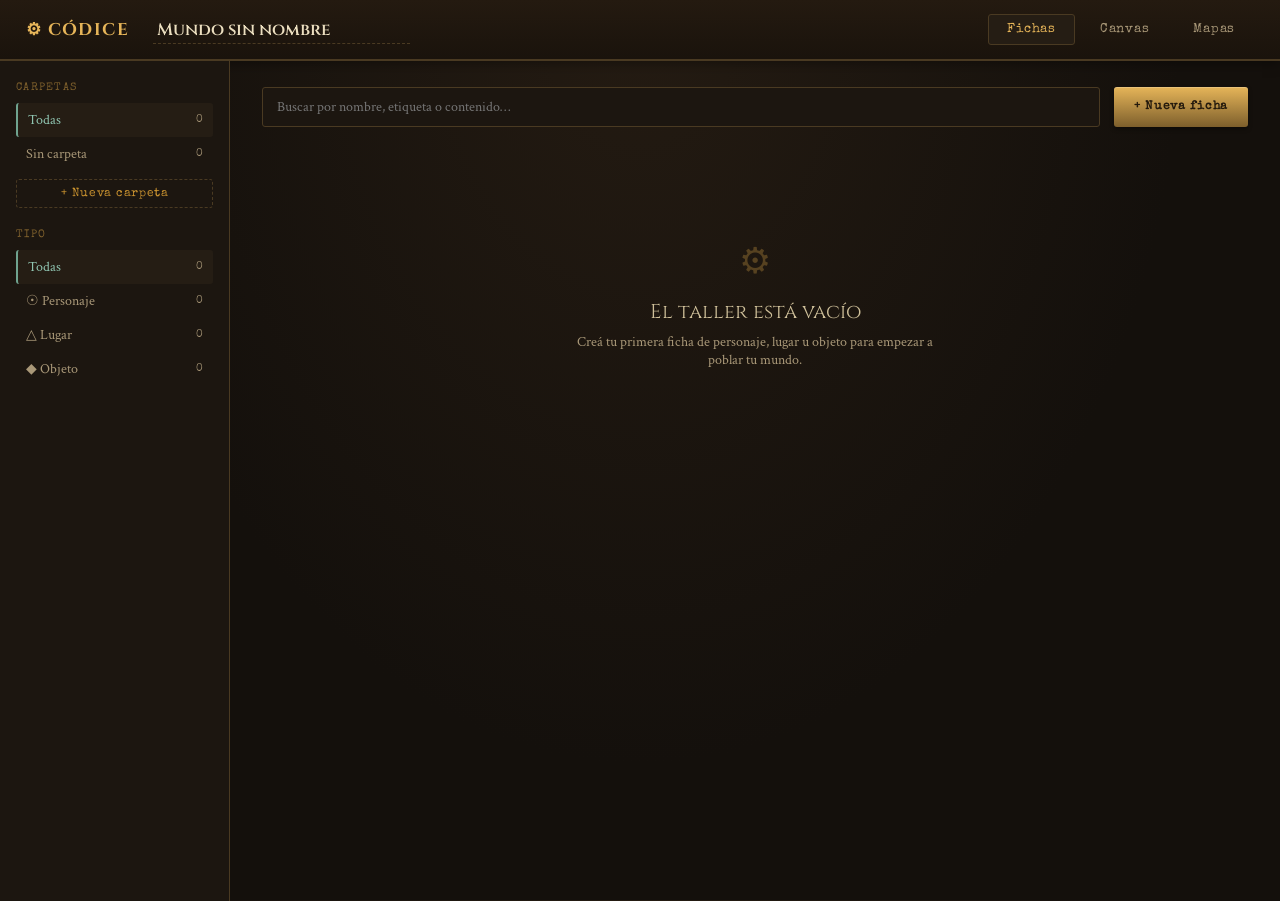
<file: old-versions/codex-mundo.html>
<!DOCTYPE html>
<html lang="es">
<head>
<meta charset="UTF-8">
<meta name="viewport" content="width=device-width, initial-scale=1.0">
<title>Códice</title>
<style>
@import url('https://fonts.googleapis.com/css2?family=Cinzel:wght@500;600;700&family=Crimson+Text:ital,wght@0,400;0,600;1,400&family=Special+Elite&display=swap');

:root{
  --bg-deep: #14100c;
  --bg-panel: #1c1610;
  --bg-panel-raised: #251d14;
  --bg-panel-hover: #2c2216;
  --brass: #c9922f;
  --brass-bright: #e6b559;
  --brass-dim: #7d5f2c;
  --verdigris: #6fa38f;
  --verdigris-bright: #8fc4b0;
  --parchment: #ecdfc0;
  --parchment-dim: #cfc09a;
  --ink: #2b2018;
  --text: #e8dcc0;
  --text-dim: #a4937096;
  --text-dim2: #a99878;
  --border-brass: #4a3a22;
  --danger: #c1604a;
  --danger-bright: #e07b62;
}
*{box-sizing:border-box; margin:0; padding:0;}
html,body{height:100%;}
body{
  background:
    radial-gradient(ellipse at top, #241b12 0%, #14100c 60%);
  color: var(--text);
  font-family: 'Crimson Text', serif;
  font-size: 16px;
  min-height:100vh;
  overflow-x:hidden;
}
::-webkit-scrollbar{ width:10px; height:10px; }
::-webkit-scrollbar-track{ background: var(--bg-deep); }
::-webkit-scrollbar-thumb{ background: var(--border-brass); border-radius:6px; }

button{ font-family:'Special Elite', monospace; cursor:pointer; }
input, select, textarea{ font-family:'Crimson Text', serif; }

.riveted{ position:relative; }
.riveted::before, .riveted::after{
  content:''; position:absolute; width:5px; height:5px; border-radius:50%;
  background: radial-gradient(circle at 35% 35%, #f0d190, var(--brass-dim));
  box-shadow: 0 0 2px rgba(0,0,0,0.6);
}
.riveted::before{ top:7px; left:7px; }
.riveted::after{ top:7px; right:7px; }

/* TOPBAR */
.topbar{
  display:flex; align-items:center; gap:24px;
  padding: 14px 26px;
  background: linear-gradient(180deg, #241a10, #1a130c);
  border-bottom: 2px solid var(--border-brass);
  box-shadow: 0 2px 12px rgba(0,0,0,0.4);
}
.brand-mark{
  font-family:'Cinzel', serif; font-weight:700; font-size:17px;
  color: var(--brass-bright); letter-spacing:0.08em;
  display:flex; align-items:center; gap:8px;
}
.world-name-input{
  background:transparent; border:none; border-bottom:1px dashed var(--border-brass);
  color: var(--parchment); font-family:'Cinzel', serif; font-size:17px; font-weight:600;
  padding:2px 4px; min-width:160px;
}
.world-name-input:focus{ outline:none; border-bottom-color: var(--verdigris); }
.main-tabs{ display:flex; gap:6px; margin-left:auto; }
.tab{
  background: transparent; border: 1px solid transparent; color: var(--text-dim2);
  padding: 8px 18px; border-radius: 3px; font-size:12.5px; letter-spacing:0.06em;
}
.tab:hover{ color: var(--parchment); }
.tab.active{
  background: var(--bg-panel-raised); border-color: var(--border-brass); color: var(--brass-bright);
}

/* VIEWS */
.view{ display:none; min-height: calc(100vh - 60px); }
.view.active{ display:flex; }

/* RAIL (shared) */
.rail{
  width: 230px; flex-shrink:0; background: var(--bg-panel);
  border-right: 1px solid var(--border-brass); padding: 22px 16px; display:flex; flex-direction:column; gap:22px;
}
.rail-title{
  font-family:'Special Elite', monospace; font-size:10.5px; letter-spacing:0.12em; text-transform:uppercase;
  color: var(--brass-dim); margin-bottom:10px;
}
.rail-item{
  display:flex; align-items:center; justify-content:space-between; gap:6px;
  padding: 8px 10px; border-radius:3px; font-size:14px; color: var(--text-dim2); cursor:pointer;
}
.rail-item:hover{ background: var(--bg-panel-hover); color: var(--parchment); }
.rail-item.active{ background: var(--bg-panel-raised); color: var(--verdigris-bright); border-left:2px solid var(--verdigris); }
.rail-item .icon-btn{ opacity:0; font-size:11px; color: var(--text-dim2); padding:2px 4px; }
.rail-item:hover .icon-btn{ opacity:0.7; }
.icon-btn:hover{ opacity:1 !important; color: var(--brass-bright) !important; }
.rail-btn{
  background: transparent; border: 1px dashed var(--border-brass); color: var(--brass);
  padding: 8px 10px; border-radius:3px; font-size:11.5px; letter-spacing:0.05em;
}
.rail-btn:hover{ border-color: var(--brass); background: rgba(201,146,47,0.08); }
.rail-count{ font-size:10.5px; color: var(--text-dim2); font-family:'Special Elite',monospace; }

/* BUTTONS */
.btn-brass{
  background: linear-gradient(180deg, var(--brass-bright), var(--brass-dim));
  color: #241a0d; border:none; padding: 10px 20px; border-radius:3px;
  font-size:12px; letter-spacing:0.06em; font-weight:bold;
  box-shadow: 0 1px 0 rgba(255,255,255,0.2) inset, 0 2px 4px rgba(0,0,0,0.4);
}
.btn-brass:hover{ filter: brightness(1.08); }
.btn-ghost{
  background: transparent; border:1px solid var(--border-brass); color: var(--text-dim2);
  padding: 10px 18px; border-radius:3px; font-size:12px;
}
.btn-ghost:hover{ color: var(--parchment); border-color: var(--brass-dim); }
.btn-delete{
  background: transparent; border:1px solid rgba(193,96,74,0.5); color: var(--danger-bright);
  padding: 10px 18px; border-radius:3px; font-size:12px;
}
.btn-delete:hover{ background: rgba(193,96,74,0.12); }
.mode-btn{
  background: var(--bg-panel-raised); border:1px solid var(--border-brass); color: var(--text-dim2);
  padding: 8px 14px; border-radius:3px; font-size:12px;
}
.mode-btn.active{ color: var(--verdigris-bright); border-color: var(--verdigris); }

/* ===== FICHAS VIEW ===== */
#view-fichas{ flex:1; }
.fichas-main{ flex:1; padding: 26px 32px 60px; }
.fichas-toolbar{ display:flex; gap:14px; margin-bottom:22px; }
.search-input{
  flex:1; background: var(--bg-panel); border:1px solid var(--border-brass); border-radius:3px;
  padding: 10px 14px; color: var(--text); font-size:14px;
}
.search-input:focus{ outline:none; border-color: var(--verdigris); }
.cards-grid{ display:grid; grid-template-columns: repeat(auto-fill, minmax(230px,1fr)); gap:18px; }

.ficha-card{
  background: var(--bg-panel-raised); border:1px solid var(--border-brass); border-radius:4px;
  overflow:hidden; cursor:pointer; transition: transform 0.12s, box-shadow 0.12s;
}
.ficha-card:hover{ transform: translateY(-3px); box-shadow: 0 6px 16px rgba(0,0,0,0.4); }
.ficha-cover{
  height:110px; background: linear-gradient(135deg,#2c2216,#1c1610);
  background-size:cover; background-position:center;
  display:flex; align-items:center; justify-content:center; color: var(--border-brass); font-size:22px;
  border-bottom: 1px solid var(--border-brass);
}
.ficha-body{ padding: 14px 16px 16px; }
.ficha-type{ font-family:'Special Elite',monospace; font-size:10px; letter-spacing:0.1em; text-transform:uppercase; color: var(--type-color, var(--verdigris)); margin-bottom:6px; }
.ficha-name{ font-family:'Cinzel', serif; font-size:16.5px; font-weight:600; color: var(--parchment); margin-bottom:6px; }
.ficha-summary{ font-size:13px; color: var(--text-dim2); line-height:1.5; display:-webkit-box; -webkit-line-clamp:2; line-clamp:2; -webkit-box-orient:vertical; overflow:hidden; }
.ficha-tags{ margin-top:10px; display:flex; flex-wrap:wrap; gap:5px; }
.tag-pill{ font-family:'Special Elite',monospace; font-size:9.5px; color: var(--text-dim2); border:1px solid var(--border-brass); padding:2px 7px; border-radius:8px; }

.empty{ text-align:center; padding: 90px 20px; color: var(--text-dim2); margin:auto; }
.empty .glyph{ font-size:36px; margin-bottom:12px; opacity:0.6; color: var(--brass-dim); }
.empty .title{ font-family:'Cinzel', serif; font-size:20px; color: var(--parchment-dim); margin-bottom:8px; }
.empty .sub{ font-size:14px; max-width:380px; margin:0 auto; }

/* ===== WORKSPACE (ficha editor) ===== */
.workspace-overlay{
  position:fixed; inset:0; background: rgba(8,6,4,0.72); z-index:60;
  display:none; align-items:flex-start; justify-content:center; overflow-y:auto; padding: 30px 16px;
}
.workspace-overlay.open{ display:flex; }
.workspace{
  background: var(--parchment); color: var(--ink); width:min(760px,96vw); border-radius:6px;
  position:relative; box-shadow: 0 20px 60px rgba(0,0,0,0.5);
}
.ws-close{
  position:absolute; top:16px; right:18px; background:rgba(0,0,0,0.06); border:none; width:30px;height:30px;
  border-radius:50%; font-size:16px; color: var(--ink); z-index:2;
}
.ws-close:hover{ background:rgba(0,0,0,0.12); }
.ws-cover{
  height:200px; background-size:cover; background-position:center;
  background-color:#d8c8a0; border-radius:6px 6px 0 0;
  display:flex; align-items:center; justify-content:center; position:relative; overflow:hidden;
}
.ws-cover .cover-hint{ font-family:'Special Elite',monospace; font-size:12px; color:#6b6350; background:rgba(255,255,255,0.55); padding:6px 12px; border-radius:12px; }
.ws-cover input[type=file]{ display:none; }
.ws-header{ padding: 22px 32px 6px; }
.ws-name-input{
  width:100%; font-family:'Cinzel', serif; font-size:27px; font-weight:600; background:transparent; border:none;
  border-bottom:2px solid rgba(43,32,24,0.15); padding:4px 0; color: var(--ink);
}
.ws-name-input:focus{ outline:none; border-color: var(--verdigris); }
.ws-meta-row{ display:flex; gap:10px; margin: 14px 0; flex-wrap:wrap; }
.ws-meta-row select, .ws-meta-row input{
  background: rgba(255,255,255,0.55); border:1px solid rgba(43,32,24,0.18); border-radius:4px; padding:8px 10px; font-size:13.5px; color: var(--ink);
}
.ws-meta-row select{ flex:0 0 auto; }
.ws-meta-row input{ flex:1; min-width:160px; }
.ws-summary{
  width:100%; background: rgba(255,255,255,0.4); border:1px solid rgba(43,32,24,0.15); border-radius:4px;
  padding:10px 12px; font-size:14.5px; min-height:52px; resize:vertical; color: var(--ink);
}
.ws-toolbar{ padding: 4px 32px; display:flex; gap:8px; }
.ws-toolbar button{
  background: rgba(43,32,24,0.06); border:1px solid rgba(43,32,24,0.15); color: var(--ink);
  padding: 6px 12px; border-radius:4px; font-size:11.5px;
}
.ws-toolbar button:hover{ background: rgba(43,32,24,0.12); }
.ws-content{
  margin: 14px 32px 0; min-height:220px; padding:14px; background: rgba(255,255,255,0.35);
  border:1px solid rgba(43,32,24,0.15); border-radius:4px; font-size:15.5px; line-height:1.6;
}
.ws-content:focus{ outline:none; border-color: var(--verdigris); }
.ws-content img{ max-width:100%; border-radius:4px; margin:8px 0; display:block; }
.ws-actions{
  display:flex; justify-content:space-between; align-items:center; padding: 20px 32px 28px; margin-top:10px;
  border-top:1px solid rgba(43,32,24,0.12);
}

/* ===== CANVAS VIEW ===== */
#view-canvas{ flex-direction:column; width:100%; }
.canvas-toolbar{
  display:flex; align-items:center; gap:10px; padding: 12px 20px;
  background: var(--bg-panel); border-bottom:1px solid var(--border-brass);
}
.hint{ font-size:11.5px; color: var(--text-dim2); font-family:'Special Elite',monospace; margin-left:auto; }
.canvas-viewport{
  flex:1; overflow:hidden; position:relative; cursor:grab;
  background-color: #1a140e;
  background-image:
    linear-gradient(rgba(201,146,47,0.06) 1px, transparent 1px),
    linear-gradient(90deg, rgba(201,146,47,0.06) 1px, transparent 1px);
  background-size: 34px 34px;
}
.canvas-viewport.panning{ cursor:grabbing; }
.canvas-inner{ position:absolute; top:0; left:0; width:4000px; height:3000px; transform-origin: 0 0; }
.canvas-edges{ position:absolute; top:0; left:0; width:100%; height:100%; overflow:visible; pointer-events:none; }
.canvas-edges line{ stroke: var(--brass-dim); stroke-width:2; }
.canvas-edges circle.edge-del{ fill:#1c1610; stroke:var(--danger); stroke-width:1.5; pointer-events:all; cursor:pointer; }
.canvas-edges text{ fill: var(--parchment-dim); font-family:'Special Elite',monospace; font-size:11px; }
.canvas-node{
  position:absolute; width:170px; background: var(--bg-panel-raised); border:1px solid var(--border-brass);
  border-radius:4px; padding:10px 12px; user-select:none; cursor:grab;
  box-shadow: 0 3px 10px rgba(0,0,0,0.35);
}
.canvas-node.connecting-src{ border-color: var(--verdigris); box-shadow: 0 0 0 2px rgba(111,163,143,0.4); }
.canvas-node .node-del{
  position:absolute; top:-8px; right:-8px; width:20px; height:20px; border-radius:50%;
  background: var(--bg-deep); border:1px solid var(--danger); color: var(--danger-bright);
  font-size:11px; display:flex; align-items:center; justify-content:center; opacity:0; transition:opacity 0.12s;
}
.canvas-node:hover .node-del{ opacity:1; }
.canvas-node .node-thumb{ width:100%; height:60px; background-size:cover; background-position:center; border-radius:3px; margin-bottom:8px; background-color:#2c2216; }
.canvas-node .node-type{ font-family:'Special Elite',monospace; font-size:9px; letter-spacing:0.08em; text-transform:uppercase; color: var(--type-color, var(--verdigris)); margin-bottom:4px; }
.canvas-node .node-title{ font-family:'Cinzel', serif; font-size:13.5px; color: var(--parchment); line-height:1.3; }
.canvas-node textarea{
  width:100%; background:transparent; border:none; color: var(--text); font-family:'Crimson Text',serif;
  font-size:13.5px; resize:none; min-height:60px;
}
.canvas-node textarea:focus{ outline:none; }

/* ===== MAPAS VIEW ===== */
#view-mapas{ flex:1; }
.mapas-main{ flex:1; display:flex; flex-direction:column; }
.map-toolbar{
  display:flex; align-items:center; gap:10px; padding: 12px 20px;
  background: var(--bg-panel); border-bottom:1px solid var(--border-brass);
}
.map-image-wrap{ position:relative; margin: 24px; border:2px solid var(--border-brass); border-radius:4px; overflow:auto; background:#0f0c08; align-self:flex-start; }
.map-image-wrap img{ display:block; max-width:100%; }
.map-image-wrap svg{ position:absolute; top:0; left:0; width:100%; height:100%; }
.map-pin{
  position:absolute; width:22px; height:22px; margin-left:-11px; margin-top:-22px; cursor:pointer;
  filter: drop-shadow(0 2px 3px rgba(0,0,0,0.5));
}
.map-region-label{
  position:absolute; font-family:'Cinzel',serif; font-size:12px; color:#fff; text-shadow:0 1px 3px rgba(0,0,0,0.8);
  pointer-events:none; transform: translate(-50%,-50%);
}

/* ===== MODAL ===== */
.modal-overlay{
  position:fixed; inset:0; background: rgba(8,6,4,0.7); z-index:100;
  display:none; align-items:center; justify-content:center;
}
.modal-overlay.open{ display:flex; }
.modal-box{
  background: var(--bg-panel-raised); border:1px solid var(--border-brass); border-radius:6px;
  width:min(420px,92vw); padding:26px 26px 20px; box-shadow: 0 20px 50px rgba(0,0,0,0.5);
}
.modal-title{ font-family:'Cinzel',serif; font-size:18px; color: var(--brass-bright); margin-bottom:16px; }
.modal-message{ font-size:14.5px; color: var(--text-dim2); margin-bottom:18px; line-height:1.5; }
.modal-fields .field{ margin-bottom:14px; }
.modal-fields label{ display:block; font-family:'Special Elite',monospace; font-size:10px; letter-spacing:0.08em; text-transform:uppercase; color: var(--brass-dim); margin-bottom:5px; }
.modal-fields input, .modal-fields select, .modal-fields textarea{
  width:100%; background: rgba(255,255,255,0.06); border:1px solid var(--border-brass); border-radius:3px;
  padding: 9px 11px; color: var(--text); font-size:14px;
}
.modal-fields input:focus, .modal-fields select:focus, .modal-fields textarea:focus{ outline:none; border-color: var(--verdigris); }
.modal-actions{ display:flex; justify-content:space-between; align-items:center; margin-top:6px; }
.modal-actions > div{ display:flex; gap:8px; }

@media (max-width: 760px){
  .rail{ display:none; }
  .ws-meta-row{ flex-direction:column; }
}
</style>
</head>
<body>

<div class="topbar">
  <div class="brand-mark">⚙ CÓDICE</div>
  <input id="worldName" class="world-name-input" value="Mundo sin nombre" spellcheck="false">
  <nav class="main-tabs">
    <button class="tab active" data-view="fichas">Fichas</button>
    <button class="tab" data-view="canvas">Canvas</button>
    <button class="tab" data-view="mapas">Mapas</button>
  </nav>
</div>

<!-- ===== FICHAS ===== -->
<section id="view-fichas" class="view active">
  <aside class="rail">
    <div class="rail-section">
      <div class="rail-title">Carpetas</div>
      <div id="folderList"></div>
      <button class="rail-btn" id="newFolderBtn" style="margin-top:8px;width:100%;">+ Nueva carpeta</button>
    </div>
    <div class="rail-section">
      <div class="rail-title">Tipo</div>
      <div id="typeFilterList"></div>
    </div>
  </aside>
  <div class="fichas-main">
    <div class="fichas-toolbar">
      <input class="search-input" id="searchFichas" placeholder="Buscar por nombre, etiqueta o contenido…">
      <button class="btn-brass" id="newFichaBtn">+ Nueva ficha</button>
    </div>
    <div id="fichasGrid"></div>
  </div>
</section>

<!-- ===== CANVAS ===== -->
<section id="view-canvas" class="view">
  <div style="display:flex; flex-direction:column; width:100%;">
    <div class="canvas-toolbar">
      <button class="mode-btn" id="addNoteBtn">+ Nota</button>
      <button class="mode-btn" id="addFichaNodeBtn">+ Ficha</button>
      <button class="mode-btn" id="connectModeBtn">🔗 Conectar</button>
      <button class="mode-btn" id="zoomOutBtn">－</button>
      <button class="mode-btn" id="zoomInBtn">＋</button>
      <span class="hint" id="canvasHint">Arrastrá el fondo para mover el lienzo</span>
    </div>
    <div class="canvas-viewport" id="canvasViewport">
      <div class="canvas-inner" id="canvasInner">
        <svg class="canvas-edges" id="canvasEdges"></svg>
      </div>
    </div>
  </div>
</section>

<!-- ===== MAPAS ===== -->
<section id="view-mapas" class="view">
  <aside class="rail">
    <div class="rail-title">Mapas</div>
    <div id="mapList"></div>
    <button class="rail-btn" id="newMapBtn" style="margin-top:8px;width:100%;">+ Subir mapa</button>
    <input type="file" id="mapFileInput" accept="image/*" style="display:none">
  </aside>
  <div class="mapas-main">
    <div id="mapEmpty" class="empty">
      <div class="glyph">🗺</div>
      <div class="title">Ningún mapa cargado</div>
      <div class="sub">Subí una imagen para empezar a marcar pines y regiones sobre tu geografía.</div>
    </div>
    <div id="mapWorkspace" style="display:none; flex-direction:column;">
      <div class="map-toolbar">
        <button class="mode-btn active" id="pinModeBtn">📍 Pines</button>
        <button class="mode-btn" id="regionModeBtn">▲ Regiones</button>
        <button class="mode-btn" id="finishRegionBtn" style="display:none;">Cerrar región</button>
        <span class="hint" id="mapHint">Click sobre el mapa para agregar un pin</span>
        <button class="btn-ghost" id="mapRenameBtn" style="margin-left:auto;">Renombrar</button>
        <button class="btn-delete" id="mapDeleteBtn">Eliminar mapa</button>
      </div>
      <div class="map-image-wrap" id="mapImageWrap">
        <img id="mapImage">
        <svg id="mapRegionsSvg"></svg>
        <div id="mapPinsLayer"></div>
      </div>
    </div>
  </div>
</section>

<!-- ===== FICHA WORKSPACE OVERLAY ===== -->
<div class="workspace-overlay" id="wsOverlay">
  <div class="workspace riveted">
    <button class="ws-close" id="wsClose">✕</button>
    <div class="ws-cover" id="wsCover">
      <span class="cover-hint" id="wsCoverHint">🖼 Click para subir portada</span>
      <input type="file" id="wsCoverFile" accept="image/*">
    </div>
    <div class="ws-header">
      <input class="ws-name-input" id="wsName" placeholder="Nombre de la ficha">
      <div class="ws-meta-row">
        <select id="wsType"></select>
        <select id="wsFolder"></select>
        <input id="wsTags" placeholder="etiquetas, separadas, por coma">
      </div>
      <textarea class="ws-summary" id="wsSummary" placeholder="Resumen breve…"></textarea>
    </div>
    <div class="ws-toolbar">
      <button id="insertImgBtn">🖼 Insertar imagen en el texto</button>
      <input type="file" id="contentImgFile" accept="image/*" style="display:none">
    </div>
    <div class="ws-content" id="wsContent" contenteditable="true" data-placeholder="Historia, descripción, secretos, relaciones…"></div>
    <div class="ws-actions">
      <button class="btn-delete" id="wsDelete">Eliminar ficha</button>
      <button class="btn-brass" id="wsSave">Guardar ficha</button>
    </div>
  </div>
</div>

<!-- ===== GENERIC MODAL ===== -->
<div class="modal-overlay" id="modalOverlay">
  <div class="modal-box" id="modalBox"></div>
</div>

<script>
/* =========================================================
   CONSTANTS
========================================================= */
const TYPES = {
  personaje: { label: 'Personaje', color: '#e0b45c', glyph: '☉' },
  lugar:     { label: 'Lugar',     color: '#8fc4b0', glyph: '△' },
  objeto:    { label: 'Objeto',    color: '#c98fd6', glyph: '◆' }
};
const uid = () => 'id_' + Date.now().toString(36) + '_' + Math.random().toString(36).slice(2,8);

/* =========================================================
   STATE (in-memory cache)
========================================================= */
let worldMeta = { worldName: 'Mundo sin nombre', folders: [] };
let entriesIndex = [];        // lightweight list
let activeFolder = 'all';
let activeType = 'all';
let searchTerm = '';
let currentEntryId = null;    // entry being edited in workspace

let canvasData = { nodes: [], edges: [] };
let canvasLoaded = false;
let canvasPan = { x: 60, y: 40 };
let canvasZoom = 1;
let draggingNode = null;
let panningCanvas = false;
let connectMode = false;
let connectSrc = null;

let mapsIndex = [];
let mapsLoaded = false;
let currentMap = null; // full map object incl id
let mapMode = 'pin';
let regionDraft = [];

/* =========================================================
   STORAGE HELPERS
========================================================= */
async function storeGet(key){
  try{
    const r = await window.storage.get(key, false);
    return r ? JSON.parse(r.value) : null;
  }catch(e){ return null; }
}
async function storeSet(key, value){
  try{ await window.storage.set(key, JSON.stringify(value), false); }
  catch(e){ console.error('storage set failed', key, e); }
}
async function storeDelete(key){
  try{ await window.storage.delete(key, false); }catch(e){ /* ignore */ }
}

/* =========================================================
   IMAGE HELPERS
========================================================= */
function resizeImageFile(file, maxDim, quality){
  return new Promise((resolve, reject)=>{
    const reader = new FileReader();
    reader.onload = () => {
      const img = new Image();
      img.onload = () => {
        let w = img.width, h = img.height;
        if(w > maxDim || h > maxDim){
          if(w > h){ h = Math.round(h * maxDim / w); w = maxDim; }
          else { w = Math.round(w * maxDim / h); h = maxDim; }
        }
        const canvas = document.createElement('canvas');
        canvas.width = w; canvas.height = h;
        canvas.getContext('2d').drawImage(img, 0, 0, w, h);
        resolve(canvas.toDataURL('image/jpeg', quality));
      };
      img.onerror = reject;
      img.src = reader.result;
    };
    reader.onerror = reject;
    reader.readAsDataURL(file);
  });
}

/* =========================================================
   MODAL
========================================================= */
function renderField(f){
  const val = (f.value||'').toString().replace(/"/g,'&quot;');
  if(f.type === 'select'){
    return `<div class="field"><label>${f.label}</label><select id="mf-${f.key}">
      ${f.options.map(o=>`<option value="${o.value}" ${String(o.value)===String(f.value)?'selected':''}>${o.label}</option>`).join('')}
    </select></div>`;
  }
  if(f.type === 'textarea'){
    return `<div class="field"><label>${f.label}</label><textarea id="mf-${f.key}" placeholder="${f.placeholder||''}">${f.value||''}</textarea></div>`;
  }
  if(f.type === 'color'){
    return `<div class="field"><label>${f.label}</label><input type="color" id="mf-${f.key}" value="${f.value||'#c9922f'}"></div>`;
  }
  return `<div class="field"><label>${f.label}</label><input type="text" id="mf-${f.key}" value="${val}" placeholder="${f.placeholder||''}"></div>`;
}
function openModal(cfg){
  const overlay = document.getElementById('modalOverlay');
  const box = document.getElementById('modalBox');
  box.innerHTML = `
    <div class="modal-title">${cfg.title}</div>
    <div class="modal-fields">${(cfg.fields||[]).map(renderField).join('')}</div>
    <div class="modal-actions">
      <div>${cfg.showDelete ? '<button class="btn-delete" id="modalDelete">Eliminar</button>' : ''}</div>
      <div>
        <button class="btn-ghost" id="modalCancel">Cancelar</button>
        <button class="btn-brass" id="modalSubmit">${cfg.submitLabel||'Guardar'}</button>
      </div>
    </div>`;
  overlay.classList.add('open');
  document.getElementById('modalCancel').onclick = closeModal;
  document.getElementById('modalSubmit').onclick = () => {
    const values = {};
    (cfg.fields||[]).forEach(f => { values[f.key] = document.getElementById('mf-'+f.key).value; });
    closeModal();
    if(cfg.onSubmit) cfg.onSubmit(values);
  };
  if(cfg.showDelete){
    document.getElementById('modalDelete').onclick = () => { closeModal(); if(cfg.onDelete) cfg.onDelete(); };
  }
  const firstInput = box.querySelector('input, select, textarea');
  if(firstInput) setTimeout(()=>firstInput.focus(), 30);
}
function openConfirm({title, message, onConfirm}){
  const overlay = document.getElementById('modalOverlay');
  const box = document.getElementById('modalBox');
  box.innerHTML = `
    <div class="modal-title">${title}</div>
    <div class="modal-message">${message}</div>
    <div class="modal-actions">
      <div></div>
      <div>
        <button class="btn-ghost" id="modalCancel">Cancelar</button>
        <button class="btn-delete" id="modalConfirm">Eliminar</button>
      </div>
    </div>`;
  overlay.classList.add('open');
  document.getElementById('modalCancel').onclick = closeModal;
  document.getElementById('modalConfirm').onclick = () => { closeModal(); onConfirm(); };
}
function closeModal(){ document.getElementById('modalOverlay').classList.remove('open'); }

function escapeHtml(str){
  return String(str||'').replace(/[&<>"']/g, c => ({'&':'&amp;','<':'&lt;','>':'&gt;','"':'&quot;',"'":'&#39;'}[c]));
}

/* =========================================================
   TABS / NAV
========================================================= */
document.querySelectorAll('.tab').forEach(tab=>{
  tab.addEventListener('click', () => switchView(tab.dataset.view));
});
function switchView(view){
  document.querySelectorAll('.tab').forEach(t=>t.classList.toggle('active', t.dataset.view===view));
  document.querySelectorAll('.view').forEach(v=>v.classList.toggle('active', v.id === 'view-'+view));
  if(view === 'canvas' && !canvasLoaded) initCanvas();
  if(view === 'mapas' && !mapsLoaded) initMapas();
}

/* =========================================================
   WORLD META / FOLDERS
========================================================= */
async function loadWorld(){
  const meta = await storeGet('world-meta');
  if(meta) worldMeta = meta;
  document.getElementById('worldName').value = worldMeta.worldName;

  const idx = await storeGet('entries-index');
  entriesIndex = idx || [];

  renderFolderList();
  renderTypeFilterList();
  renderFichasGrid();
}
document.getElementById('worldName').addEventListener('change', async (e)=>{
  worldMeta.worldName = e.target.value.trim() || 'Mundo sin nombre';
  await storeSet('world-meta', worldMeta);
});
document.getElementById('newFolderBtn').addEventListener('click', ()=>{
  openModal({
    title: 'Nueva carpeta',
    fields: [{ key:'name', label:'Nombre', placeholder:'ej: Reino del Norte' }],
    submitLabel: 'Crear',
    onSubmit: async (v) => {
      if(!v.name.trim()) return;
      worldMeta.folders.push({ id: uid(), name: v.name.trim() });
      await storeSet('world-meta', worldMeta);
      renderFolderList(); renderWsFolderOptions();
    }
  });
});
function renderFolderList(){
  const el = document.getElementById('folderList');
  const counts = { all: entriesIndex.length, none: entriesIndex.filter(e=>!e.folderId).length };
  worldMeta.folders.forEach(f => counts[f.id] = entriesIndex.filter(e=>e.folderId===f.id).length);
  let html = `<div class="rail-item ${activeFolder==='all'?'active':''}" data-folder="all"><span>Todas</span><span class="rail-count">${counts.all}</span></div>`;
  html += `<div class="rail-item ${activeFolder==='none'?'active':''}" data-folder="none"><span>Sin carpeta</span><span class="rail-count">${counts.none}</span></div>`;
  worldMeta.folders.forEach(f=>{
    html += `<div class="rail-item ${activeFolder===f.id?'active':''}" data-folder="${f.id}">
      <span>${escapeHtml(f.name)}</span>
      <span style="display:flex;align-items:center;gap:4px;">
        <span class="rail-count">${counts[f.id]||0}</span>
        <span class="icon-btn" data-del-folder="${f.id}" title="Eliminar carpeta">✕</span>
      </span>
    </div>`;
  });
  el.innerHTML = html;
  el.querySelectorAll('.rail-item').forEach(item=>{
    item.addEventListener('click', (e)=>{
      if(e.target.closest('[data-del-folder]')) return;
      activeFolder = item.dataset.folder; renderFolderList(); renderFichasGrid();
    });
  });
  el.querySelectorAll('[data-del-folder]').forEach(btn=>{
    btn.addEventListener('click', (e)=>{
      e.stopPropagation();
      const fid = btn.dataset.delFolder;
      openConfirm({
        title:'Eliminar carpeta',
        message:'Las fichas dentro quedarán sin carpeta. Esta acción no se puede deshacer.',
        onConfirm: async ()=>{
          worldMeta.folders = worldMeta.folders.filter(f=>f.id!==fid);
          entriesIndex.forEach(en => { if(en.folderId===fid) en.folderId = null; });
          await storeSet('world-meta', worldMeta);
          await storeSet('entries-index', entriesIndex);
          if(activeFolder===fid) activeFolder = 'all';
          renderFolderList(); renderFichasGrid(); renderWsFolderOptions();
        }
      });
    });
  });
}
function renderTypeFilterList(){
  const el = document.getElementById('typeFilterList');
  const counts = { all: entriesIndex.length };
  Object.keys(TYPES).forEach(k => counts[k] = entriesIndex.filter(e=>e.type===k).length);
  let html = `<div class="rail-item ${activeType==='all'?'active':''}" data-type="all"><span>Todas</span><span class="rail-count">${counts.all}</span></div>`;
  Object.keys(TYPES).forEach(k=>{
    html += `<div class="rail-item ${activeType===k?'active':''}" data-type="${k}"><span>${TYPES[k].glyph} ${TYPES[k].label}</span><span class="rail-count">${counts[k]}</span></div>`;
  });
  el.innerHTML = html;
  el.querySelectorAll('.rail-item').forEach(item=>{
    item.addEventListener('click', ()=>{ activeType = item.dataset.type; renderTypeFilterList(); renderFichasGrid(); });
  });
}

/* =========================================================
   FICHAS GRID
========================================================= */
document.getElementById('searchFichas').addEventListener('input', (e)=>{ searchTerm = e.target.value; renderFichasGrid(); });

function filteredEntries(){
  let list = entriesIndex;
  if(activeFolder === 'none') list = list.filter(e=>!e.folderId);
  else if(activeFolder !== 'all') list = list.filter(e=>e.folderId===activeFolder);
  if(activeType !== 'all') list = list.filter(e=>e.type===activeType);
  if(searchTerm.trim()){
    const q = searchTerm.toLowerCase();
    list = list.filter(e => (e.name||'').toLowerCase().includes(q) || (e.summary||'').toLowerCase().includes(q) || (e.tags||[]).some(t=>t.toLowerCase().includes(q)));
  }
  return list.slice().sort((a,b)=>(a.name||'').localeCompare(b.name||''));
}
function renderFichasGrid(){
  const grid = document.getElementById('fichasGrid');
  const list = filteredEntries();
  if(entriesIndex.length === 0){
    grid.innerHTML = `<div class="empty"><div class="glyph">⚙</div><div class="title">El taller está vacío</div><div class="sub">Creá tu primera ficha de personaje, lugar u objeto para empezar a poblar tu mundo.</div></div>`;
    return;
  }
  if(list.length === 0){
    grid.innerHTML = `<div class="empty"><div class="glyph">◌</div><div class="title">Sin resultados</div><div class="sub">Nada coincide con esa búsqueda o filtro.</div></div>`;
    return;
  }
  grid.innerHTML = `<div class="cards-grid">${list.map(e=>{
    const t = TYPES[e.type] || TYPES.personaje;
    return `<div class="ficha-card" style="--type-color:${t.color}" data-id="${e.id}">
      <div class="ficha-cover" style="${e.coverThumb ? `background-image:url('${e.coverThumb}')` : ''}">${e.coverThumb ? '' : t.glyph}</div>
      <div class="ficha-body">
        <div class="ficha-type">${t.glyph} ${t.label}</div>
        <div class="ficha-name">${escapeHtml(e.name||'Sin nombre')}</div>
        <div class="ficha-summary">${escapeHtml(e.summary||'')}</div>
        ${(e.tags&&e.tags.length) ? `<div class="ficha-tags">${e.tags.map(tg=>`<span class="tag-pill">${escapeHtml(tg)}</span>`).join('')}</div>` : ''}
      </div>
    </div>`;
  }).join('')}</div>`;
  grid.querySelectorAll('.ficha-card').forEach(card=>{
    card.addEventListener('click', ()=> openWorkspace(card.dataset.id));
  });
}

/* =========================================================
   WORKSPACE (ficha editor)
========================================================= */
function renderWsTypeOptions(selected){
  document.getElementById('wsType').innerHTML = Object.keys(TYPES).map(k=>`<option value="${k}" ${k===selected?'selected':''}>${TYPES[k].glyph} ${TYPES[k].label}</option>`).join('');
}
function renderWsFolderOptions(selected){
  let html = `<option value="">Sin carpeta</option>`;
  html += worldMeta.folders.map(f=>`<option value="${f.id}" ${f.id===selected?'selected':''}>${escapeHtml(f.name)}</option>`).join('');
  document.getElementById('wsFolder').innerHTML = html;
}

let wsCoverData = null; // full-size cover for current entry being edited

async function openWorkspace(id){
  currentEntryId = id || null;
  let full = { name:'', type:'personaje', folderId:null, tags:[], summary:'', content:'', coverImage:null, coverThumb:null };
  if(id){
    const loaded = await storeGet('entry:'+id);
    if(loaded) full = loaded;
  }
  wsCoverData = full.coverImage || null;
  renderWsTypeOptions(full.type);
  renderWsFolderOptions(full.folderId);
  document.getElementById('wsName').value = full.name || '';
  document.getElementById('wsTags').value = (full.tags||[]).join(', ');
  document.getElementById('wsSummary').value = full.summary || '';
  document.getElementById('wsContent').innerHTML = full.content || '';
  const coverEl = document.getElementById('wsCover');
  coverEl.style.backgroundImage = full.coverImage ? `url('${full.coverImage}')` : '';
  coverEl.style.backgroundSize = 'cover'; coverEl.style.backgroundPosition = 'center';
  document.getElementById('wsCoverHint').style.display = full.coverImage ? 'none' : 'block';
  document.getElementById('wsDelete').style.display = id ? 'inline-block' : 'none';
  document.getElementById('wsOverlay').classList.add('open');
}
document.getElementById('wsClose').addEventListener('click', ()=> document.getElementById('wsOverlay').classList.remove('open'));
document.getElementById('wsOverlay').addEventListener('click', (e)=>{ if(e.target.id==='wsOverlay') document.getElementById('wsOverlay').classList.remove('open'); });

document.getElementById('wsCover').addEventListener('click', ()=> document.getElementById('wsCoverFile').click());
document.getElementById('wsCoverFile').addEventListener('change', async (e)=>{
  const file = e.target.files[0]; if(!file) return;
  const dataUrl = await resizeImageFile(file, 900, 0.75);
  wsCoverData = dataUrl;
  const coverEl = document.getElementById('wsCover');
  coverEl.style.backgroundImage = `url('${dataUrl}')`;
  coverEl.style.backgroundSize = 'cover'; coverEl.style.backgroundPosition = 'center';
  document.getElementById('wsCoverHint').style.display = 'none';
});

document.getElementById('insertImgBtn').addEventListener('click', ()=> document.getElementById('contentImgFile').click());
document.getElementById('contentImgFile').addEventListener('change', async (e)=>{
  const file = e.target.files[0]; if(!file) return;
  const dataUrl = await resizeImageFile(file, 800, 0.7);
  document.getElementById('wsContent').focus();
  document.execCommand('insertImage', false, dataUrl);
  e.target.value = '';
});

document.getElementById('wsSave').addEventListener('click', async ()=>{
  const name = document.getElementById('wsName').value.trim();
  if(!name){ document.getElementById('wsName').focus(); return; }
  const type = document.getElementById('wsType').value;
  const folderId = document.getElementById('wsFolder').value || null;
  const tags = document.getElementById('wsTags').value.split(',').map(t=>t.trim()).filter(Boolean);
  const summary = document.getElementById('wsSummary').value.trim();
  const content = document.getElementById('wsContent').innerHTML;
  const id = currentEntryId || uid();

  let coverThumb = null;
  if(wsCoverData){
    // reuse full cover as thumb source (already reasonably sized)
    coverThumb = wsCoverData;
  }

  const full = { id, name, type, folderId, tags, summary, content, coverImage: wsCoverData, coverThumb, updatedAt: Date.now(), createdAt: currentEntryId ? undefined : Date.now() };
  const prevIdx = entriesIndex.findIndex(e=>e.id===id);
  if(prevIdx>-1 && full.createdAt===undefined) full.createdAt = entriesIndex[prevIdx].createdAt;
  await storeSet('entry:'+id, full);

  const lightEntry = { id, name, type, folderId, tags, summary, coverThumb };
  if(prevIdx>-1) entriesIndex[prevIdx] = lightEntry; else entriesIndex.push(lightEntry);
  await storeSet('entries-index', entriesIndex);

  document.getElementById('wsOverlay').classList.remove('open');
  renderFolderList(); renderTypeFilterList(); renderFichasGrid();
});

document.getElementById('wsDelete').addEventListener('click', ()=>{
  if(!currentEntryId) return;
  openConfirm({
    title:'Eliminar ficha',
    message:'Esta ficha se borrará de tu códice de forma permanente.',
    onConfirm: async ()=>{
      await storeDelete('entry:'+currentEntryId);
      entriesIndex = entriesIndex.filter(e=>e.id!==currentEntryId);
      await storeSet('entries-index', entriesIndex);
      document.getElementById('wsOverlay').classList.remove('open');
      renderFolderList(); renderTypeFilterList(); renderFichasGrid();
    }
  });
});
document.getElementById('newFichaBtn').addEventListener('click', ()=> openWorkspace(null));

/* =========================================================
   CANVAS
========================================================= */
async function initCanvas(){
  canvasLoaded = true;
  const data = await storeGet('canvas-data');
  if(data) canvasData = data;
  applyCanvasTransform();
  renderCanvasNodes();
  renderCanvasEdges();
}
function applyCanvasTransform(){
  document.getElementById('canvasInner').style.transform = `translate(${canvasPan.x}px, ${canvasPan.y}px) scale(${canvasZoom})`;
}
async function saveCanvas(){ await storeSet('canvas-data', canvasData); }

function renderCanvasNodes(){
  const inner = document.getElementById('canvasInner');
  inner.querySelectorAll('.canvas-node').forEach(n=>n.remove());
  canvasData.nodes.forEach(node => inner.appendChild(buildNodeEl(node)));
}
function buildNodeEl(node){
  const el = document.createElement('div');
  el.className = 'canvas-node';
  el.style.left = node.x + 'px';
  el.style.top = node.y + 'px';
  el.dataset.id = node.id;

  if(node.kind === 'entry'){
    const entry = entriesIndex.find(e=>e.id===node.entryId);
    const t = TYPES[(entry&&entry.type)||'personaje'];
    el.style.setProperty('--type-color', t.color);
    el.innerHTML = `
      <span class="node-del" data-del="${node.id}">✕</span>
      ${entry && entry.coverThumb ? `<div class="node-thumb" style="background-image:url('${entry.coverThumb}')"></div>` : ''}
      <div class="node-type">${t.glyph} ${t.label}</div>
      <div class="node-title">${escapeHtml(entry ? entry.name : 'Ficha eliminada')}</div>`;
    el.addEventListener('dblclick', (e)=>{ e.stopPropagation(); if(entry) openWorkspace(entry.id); });
  } else {
    el.innerHTML = `
      <span class="node-del" data-del="${node.id}">✕</span>
      <textarea placeholder="Nota libre…">${escapeHtml(node.text||'')}</textarea>`;
    const ta = el.querySelector('textarea');
    ta.addEventListener('mousedown', ev => ev.stopPropagation());
    ta.addEventListener('change', ()=>{ node.text = ta.value; saveCanvas(); });
  }
  el.querySelector('.node-del').addEventListener('click', (e)=>{
    e.stopPropagation();
    canvasData.nodes = canvasData.nodes.filter(n=>n.id!==node.id);
    canvasData.edges = canvasData.edges.filter(ed=>ed.from!==node.id && ed.to!==node.id);
    saveCanvas(); renderCanvasNodes(); renderCanvasEdges();
  });
  el.addEventListener('mousedown', (e)=>{
    if(e.target.closest('.node-del')) return;
    if(connectMode){
      e.stopPropagation();
      handleConnectClick(node.id, el);
      return;
    }
    e.stopPropagation();
    draggingNode = { id: node.id, startX: e.clientX, startY: e.clientY, origX: node.x, origY: node.y };
  });
  return el;
}
function handleConnectClick(nodeId, el){
  if(!connectSrc){
    connectSrc = nodeId; el.classList.add('connecting-src');
  } else if(connectSrc !== nodeId){
    canvasData.edges.push({ id: uid(), from: connectSrc, to: nodeId, label: '' });
    saveCanvas(); renderCanvasEdges();
    document.querySelectorAll('.canvas-node').forEach(n=>n.classList.remove('connecting-src'));
    connectSrc = null;
  } else {
    document.querySelectorAll('.canvas-node').forEach(n=>n.classList.remove('connecting-src'));
    connectSrc = null;
  }
}
function renderCanvasEdges(){
  const svg = document.getElementById('canvasEdges');
  svg.innerHTML = '';
  canvasData.edges.forEach(edge=>{
    const a = canvasData.nodes.find(n=>n.id===edge.from);
    const b = canvasData.nodes.find(n=>n.id===edge.to);
    if(!a || !b) return;
    const ax = a.x + 85, ay = a.y + 30, bx = b.x + 85, by = b.y + 30;
    const line = document.createElementNS('http://www.w3.org/2000/svg','line');
    line.setAttribute('x1', ax); line.setAttribute('y1', ay);
    line.setAttribute('x2', bx); line.setAttribute('y2', by);
    svg.appendChild(line);
    const mx = (ax+bx)/2, my = (ay+by)/2;
    if(edge.label){
      const text = document.createElementNS('http://www.w3.org/2000/svg','text');
      text.setAttribute('x', mx); text.setAttribute('y', my-8); text.setAttribute('text-anchor','middle');
      text.textContent = edge.label;
      svg.appendChild(text);
    }
    const del = document.createElementNS('http://www.w3.org/2000/svg','circle');
    del.setAttribute('class','edge-del'); del.setAttribute('cx', mx); del.setAttribute('cy', my); del.setAttribute('r', 7);
    del.addEventListener('click', ()=>{
      openModal({
        title:'Editar conexión',
        fields:[{key:'label', label:'Etiqueta de la relación', value:edge.label, placeholder:'ej: aliado de, enemigo de, hijo de'}],
        submitLabel:'Guardar',
        showDelete:true,
        onSubmit: async(v)=>{ edge.label=v.label; await saveCanvas(); renderCanvasEdges(); },
        onDelete: async()=>{ canvasData.edges = canvasData.edges.filter(e=>e.id!==edge.id); await saveCanvas(); renderCanvasEdges(); }
      });
    });
    svg.appendChild(del);
  });
}

document.getElementById('addNoteBtn').addEventListener('click', ()=>{
  canvasData.nodes.push({ id: uid(), kind:'note', text:'', x: 200 - canvasPan.x + 100, y: 150 - canvasPan.y + 60 });
  saveCanvas(); renderCanvasNodes(); renderCanvasEdges();
});
document.getElementById('addFichaNodeBtn').addEventListener('click', ()=>{
  if(entriesIndex.length===0){ openModal({title:'No hay fichas todavía', fields:[], submitLabel:'Cerrar', onSubmit:()=>{}}); return; }
  openModal({
    title:'Elegí una ficha',
    fields:[{ key:'entryId', label:'Ficha', type:'select', options: entriesIndex.map(e=>({value:e.id,label:`${TYPES[e.type].glyph} ${e.name}`})) }],
    submitLabel:'Agregar al lienzo',
    onSubmit: async (v)=>{
      canvasData.nodes.push({ id: uid(), kind:'entry', entryId: v.entryId, x: 220 - canvasPan.x + 100, y: 180 - canvasPan.y + 60 });
      await saveCanvas(); renderCanvasNodes(); renderCanvasEdges();
    }
  });
});
document.getElementById('connectModeBtn').addEventListener('click', (e)=>{
  connectMode = !connectMode; connectSrc = null;
  e.target.classList.toggle('active', connectMode);
  document.getElementById('canvasHint').textContent = connectMode ? 'Click en dos fichas para conectarlas' : 'Arrastrá el fondo para mover el lienzo';
  document.querySelectorAll('.canvas-node').forEach(n=>n.classList.remove('connecting-src'));
});
document.getElementById('zoomInBtn').addEventListener('click', ()=>{ canvasZoom = Math.min(2, canvasZoom+0.15); applyCanvasTransform(); });
document.getElementById('zoomOutBtn').addEventListener('click', ()=>{ canvasZoom = Math.max(0.4, canvasZoom-0.15); applyCanvasTransform(); });

const canvasViewport = document.getElementById('canvasViewport');
canvasViewport.addEventListener('mousedown', (e)=>{
  if(e.target !== canvasViewport && e.target.id !== 'canvasInner' && e.target.id !== 'canvasEdges') return;
  panningCanvas = true; canvasViewport.classList.add('panning');
  panningCanvas = { startX: e.clientX, startY: e.clientY, origX: canvasPan.x, origY: canvasPan.y };
});
window.addEventListener('mousemove', (e)=>{
  if(draggingNode){
    const node = canvasData.nodes.find(n=>n.id===draggingNode.id);
    if(node){
      node.x = draggingNode.origX + (e.clientX - draggingNode.startX)/canvasZoom;
      node.y = draggingNode.origY + (e.clientY - draggingNode.startY)/canvasZoom;
      const el = document.querySelector(`.canvas-node[data-id="${node.id}"]`);
      if(el){ el.style.left = node.x+'px'; el.style.top = node.y+'px'; }
      renderCanvasEdges();
    }
  } else if(panningCanvas && typeof panningCanvas === 'object'){
    canvasPan.x = panningCanvas.origX + (e.clientX - panningCanvas.startX);
    canvasPan.y = panningCanvas.origY + (e.clientY - panningCanvas.startY);
    applyCanvasTransform();
  }
});
window.addEventListener('mouseup', ()=>{
  if(draggingNode) saveCanvas();
  draggingNode = null;
  panningCanvas = false;
  canvasViewport.classList.remove('panning');
});
canvasViewport.addEventListener('wheel', (e)=>{
  e.preventDefault();
  canvasZoom = Math.max(0.4, Math.min(2, canvasZoom + (e.deltaY < 0 ? 0.08 : -0.08)));
  applyCanvasTransform();
}, { passive:false });

/* =========================================================
   MAPAS
========================================================= */
async function initMapas(){
  mapsLoaded = true;
  const idx = await storeGet('maps-index');
  mapsIndex = idx || [];
  renderMapList();
}
function renderMapList(){
  const el = document.getElementById('mapList');
  el.innerHTML = mapsIndex.map(m => `
    <div class="rail-item ${currentMap && currentMap.id===m.id ? 'active':''}" data-map="${m.id}">
      <span>🗺 ${escapeHtml(m.name)}</span>
    </div>`).join('');
  el.querySelectorAll('.rail-item').forEach(item=>{
    item.addEventListener('click', ()=> loadMap(item.dataset.map));
  });
}
document.getElementById('newMapBtn').addEventListener('click', ()=> document.getElementById('mapFileInput').click());
document.getElementById('mapFileInput').addEventListener('change', async (e)=>{
  const file = e.target.files[0]; if(!file) return;
  const dataUrl = await resizeImageFile(file, 1600, 0.78);
  e.target.value = '';
  openModal({
    title:'Nombre del mapa',
    fields:[{ key:'name', label:'Nombre', placeholder:'ej: Continente Occidental' }],
    submitLabel:'Crear mapa',
    onSubmit: async (v)=>{
      const id = uid();
      const name = v.name.trim() || 'Mapa sin nombre';
      mapsIndex.push({ id, name });
      await storeSet('maps-index', mapsIndex);
      await storeSet('map:'+id, { id, name, image: dataUrl, pins: [], regions: [] });
      renderMapList();
      loadMap(id);
    }
  });
});
async function loadMap(id){
  const data = await storeGet('map:'+id);
  if(!data) return;
  currentMap = data;
  renderMapList();
  document.getElementById('mapEmpty').style.display = 'none';
  document.getElementById('mapWorkspace').style.display = 'flex';
  document.getElementById('mapImage').src = currentMap.image;
  document.getElementById('mapImage').onload = () => { renderPins(); renderRegions(); };
}
async function saveCurrentMap(){ if(currentMap) await storeSet('map:'+currentMap.id, currentMap); }

document.getElementById('mapRenameBtn').addEventListener('click', ()=>{
  if(!currentMap) return;
  openModal({
    title:'Renombrar mapa',
    fields:[{ key:'name', label:'Nombre', value: currentMap.name }],
    submitLabel:'Guardar',
    onSubmit: async (v)=>{
      currentMap.name = v.name.trim() || currentMap.name;
      const idxEntry = mapsIndex.find(m=>m.id===currentMap.id);
      if(idxEntry) idxEntry.name = currentMap.name;
      await storeSet('maps-index', mapsIndex);
      await saveCurrentMap();
      renderMapList();
    }
  });
});
document.getElementById('mapDeleteBtn').addEventListener('click', ()=>{
  if(!currentMap) return;
  openConfirm({
    title:'Eliminar mapa',
    message:'Se borrarán también todos sus pines y regiones.',
    onConfirm: async ()=>{
      await storeDelete('map:'+currentMap.id);
      mapsIndex = mapsIndex.filter(m=>m.id!==currentMap.id);
      await storeSet('maps-index', mapsIndex);
      currentMap = null;
      document.getElementById('mapEmpty').style.display = 'block';
      document.getElementById('mapWorkspace').style.display = 'none';
      renderMapList();
    }
  });
});

document.getElementById('pinModeBtn').addEventListener('click', ()=> setMapMode('pin'));
document.getElementById('regionModeBtn').addEventListener('click', ()=> setMapMode('region'));
function setMapMode(mode){
  mapMode = mode; regionDraft = [];
  document.getElementById('pinModeBtn').classList.toggle('active', mode==='pin');
  document.getElementById('regionModeBtn').classList.toggle('active', mode==='region');
  document.getElementById('finishRegionBtn').style.display = mode==='region' ? 'inline-block' : 'none';
  document.getElementById('mapHint').textContent = mode==='pin' ? 'Click sobre el mapa para agregar un pin' : 'Click para marcar los vértices de una región, luego "Cerrar región"';
  renderRegions();
}
document.getElementById('mapImageWrap').addEventListener('click', (e)=>{
  if(!currentMap) return;
  if(e.target.closest('.map-pin')) return;
  const img = document.getElementById('mapImage');
  const rect = img.getBoundingClientRect();
  const px = ((e.clientX - rect.left) / rect.width) * 100;
  const py = ((e.clientY - rect.top) / rect.height) * 100;
  if(px<0||px>100||py<0||py>100) return;

  if(mapMode === 'pin'){
    openModal({
      title:'Nuevo pin',
      fields:[
        { key:'title', label:'Título', placeholder:'ej: Puerto de las Sombras' },
        { key:'note', label:'Nota', type:'textarea', placeholder:'Detalles de este punto' },
        { key:'entryId', label:'Vincular a ficha (opcional)', type:'select', options:[{value:'',label:'— Ninguna —'}, ...entriesIndex.map(en=>({value:en.id,label:en.name}))] }
      ],
      submitLabel:'Crear pin',
      onSubmit: async (v)=>{
        currentMap.pins.push({ id: uid(), x:px, y:py, title:v.title||'Sin título', note:v.note||'', entryId:v.entryId||null });
        await saveCurrentMap(); renderPins();
      }
    });
  } else {
    regionDraft.push({ x:px, y:py });
    renderRegions();
  }
});
document.getElementById('finishRegionBtn').addEventListener('click', ()=>{
  if(regionDraft.length < 3){ regionDraft = []; renderRegions(); return; }
  openModal({
    title:'Nueva región',
    fields:[
      { key:'name', label:'Nombre de la región', placeholder:'ej: Bosque Encantado' },
      { key:'color', label:'Color', type:'color', value:'#8fc4b0' }
    ],
    submitLabel:'Crear región',
    onSubmit: async (v)=>{
      currentMap.regions.push({ id: uid(), name: v.name||'Región sin nombre', color: v.color||'#8fc4b0', points: regionDraft });
      regionDraft = [];
      await saveCurrentMap(); renderRegions();
    }
  });
});
function renderPins(){
  const layer = document.getElementById('mapPinsLayer');
  layer.innerHTML = '';
  if(!currentMap) return;
  currentMap.pins.forEach(pin=>{
    const el = document.createElement('div');
    el.className = 'map-pin';
    el.style.left = pin.x + '%'; el.style.top = pin.y + '%';
    el.innerHTML = `<svg viewBox="0 0 24 24" width="22" height="22"><path fill="#c9922f" stroke="#2b2018" stroke-width="1" d="M12 2C7.6 2 4 5.6 4 10c0 6 8 12 8 12s8-6 8-12c0-4.4-3.6-8-8-8z"/><circle cx="12" cy="10" r="3" fill="#2b2018"/></svg>`;
    el.title = pin.title;
    el.addEventListener('click', (e)=>{
      e.stopPropagation();
      const entry = pin.entryId ? entriesIndex.find(en=>en.id===pin.entryId) : null;
      openModal({
        title: pin.title,
        fields:[
          { key:'title', label:'Título', value:pin.title },
          { key:'note', label:'Nota', type:'textarea', value:pin.note }
        ],
        submitLabel:'Guardar',
        showDelete:true,
        onSubmit: async (v)=>{ pin.title=v.title; pin.note=v.note; await saveCurrentMap(); renderPins(); },
        onDelete: async ()=>{ currentMap.pins = currentMap.pins.filter(p=>p.id!==pin.id); await saveCurrentMap(); renderPins(); }
      });
      if(entry){ /* future: quick-jump to entry */ }
    });
    layer.appendChild(el);
  });
}
function renderRegions(){
  const svg = document.getElementById('mapRegionsSvg');
  const img = document.getElementById('mapImage');
  if(!img) return;
  svg.innerHTML = '';
  document.querySelectorAll('.map-region-label').forEach(l=>l.remove());
  if(!currentMap) return;
  const w = img.clientWidth || 1, h = img.clientHeight || 1;
  currentMap.regions.forEach(region=>{
    const pts = region.points.map(p => `${p.x/100*w},${p.y/100*h}`).join(' ');
    const poly = document.createElementNS('http://www.w3.org/2000/svg','polygon');
    poly.setAttribute('points', pts);
    poly.setAttribute('fill', region.color + '55');
    poly.setAttribute('stroke', region.color);
    poly.setAttribute('stroke-width', '2');
    poly.style.cursor = 'pointer';
    poly.addEventListener('click', (e)=>{
      e.stopPropagation();
      openModal({
        title: region.name,
        fields:[{ key:'name', label:'Nombre', value:region.name }, { key:'color', label:'Color', type:'color', value:region.color }],
        submitLabel:'Guardar', showDelete:true,
        onSubmit: async (v)=>{ region.name=v.name; region.color=v.color; await saveCurrentMap(); renderRegions(); },
        onDelete: async ()=>{ currentMap.regions = currentMap.regions.filter(r=>r.id!==region.id); await saveCurrentMap(); renderRegions(); }
      });
    });
    svg.appendChild(poly);
    const cx = region.points.reduce((s,p)=>s+p.x,0)/region.points.length;
    const cy = region.points.reduce((s,p)=>s+p.y,0)/region.points.length;
    const label = document.createElement('div');
    label.className = 'map-region-label';
    label.style.left = cx + '%'; label.style.top = cy + '%';
    label.textContent = region.name;
    document.getElementById('mapImageWrap').appendChild(label);
  });
  // draft in progress
  if(regionDraft.length){
    const pts = regionDraft.map(p => `${p.x/100*w},${p.y/100*h}`).join(' ');
    const poly = document.createElementNS('http://www.w3.org/2000/svg','polyline');
    poly.setAttribute('points', pts);
    poly.setAttribute('fill', 'none');
    poly.setAttribute('stroke', '#8fc4b0');
    poly.setAttribute('stroke-dasharray', '4');
    poly.setAttribute('stroke-width', '2');
    svg.appendChild(poly);
  }
}

/* =========================================================
   INIT
========================================================= */
renderWsTypeOptions('personaje');
renderWsFolderOptions(null);
loadWorld();
</script>
</body>
</html>
</file>
